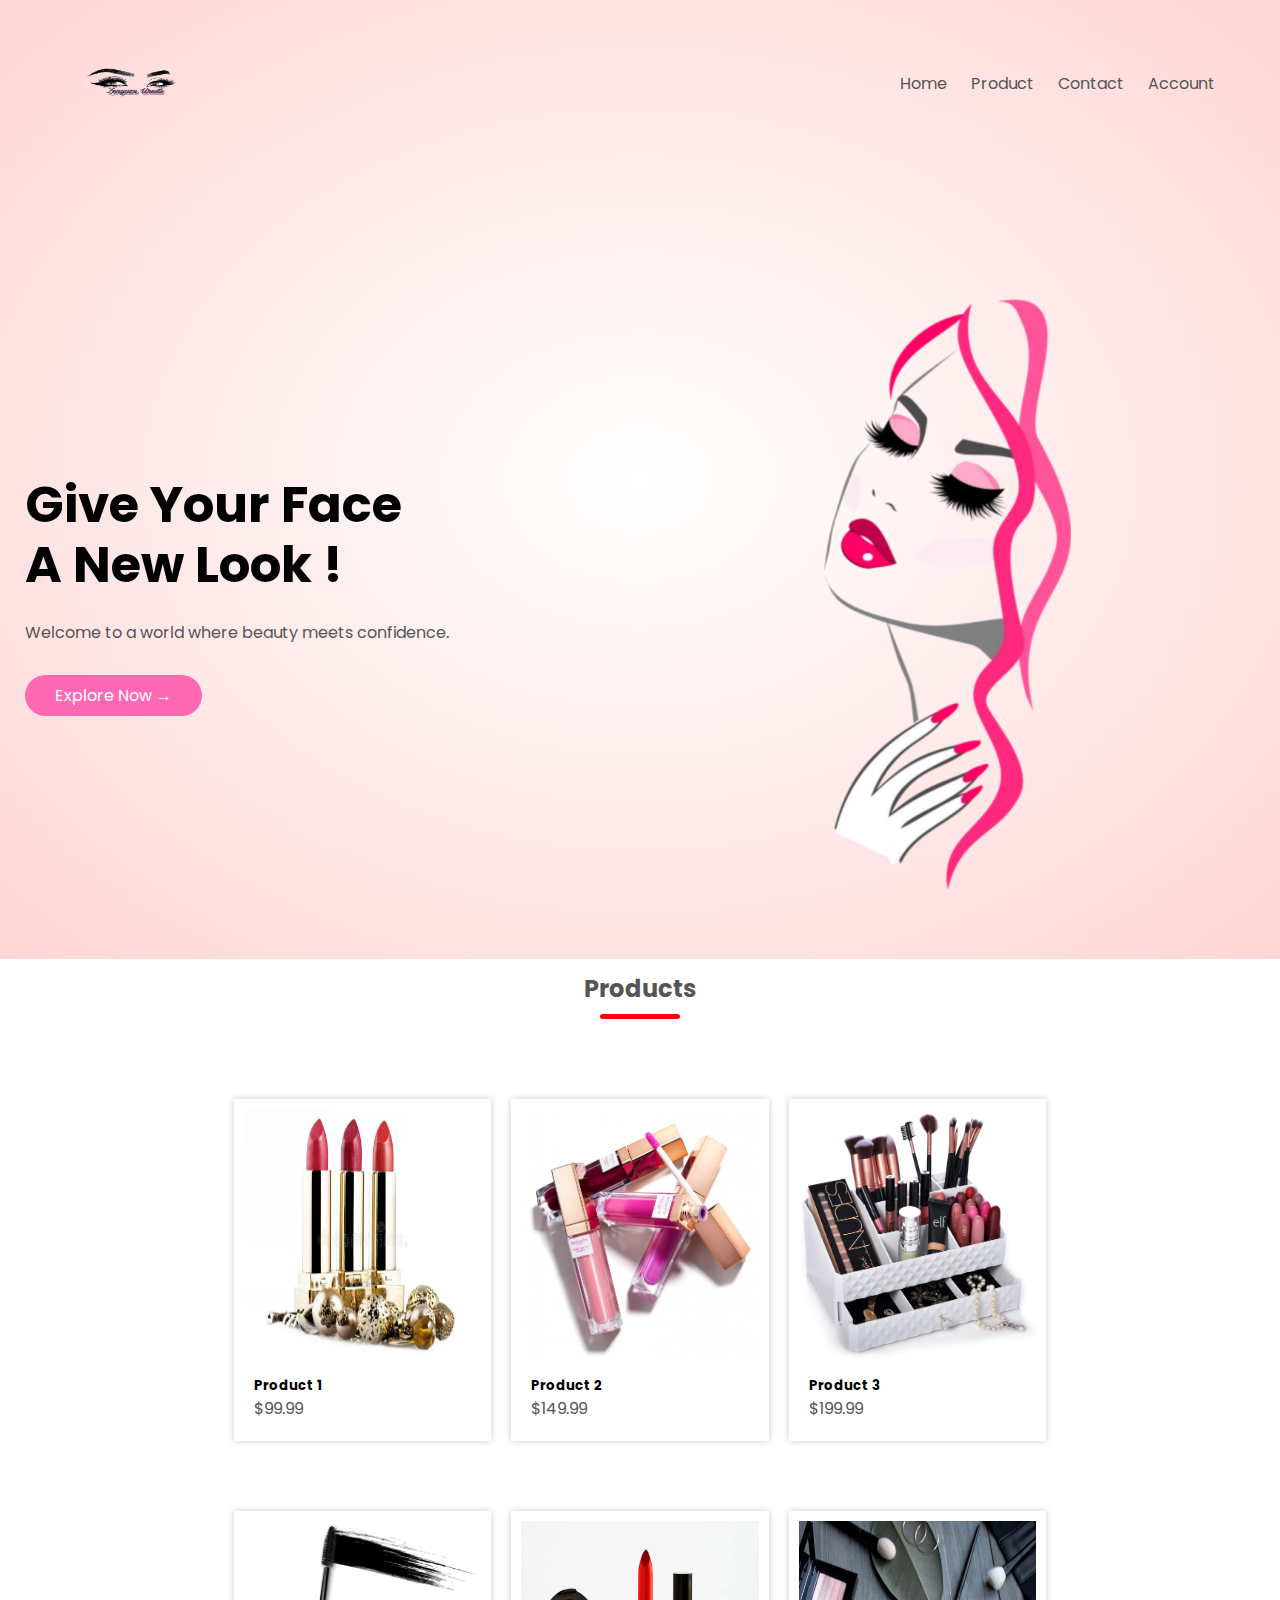
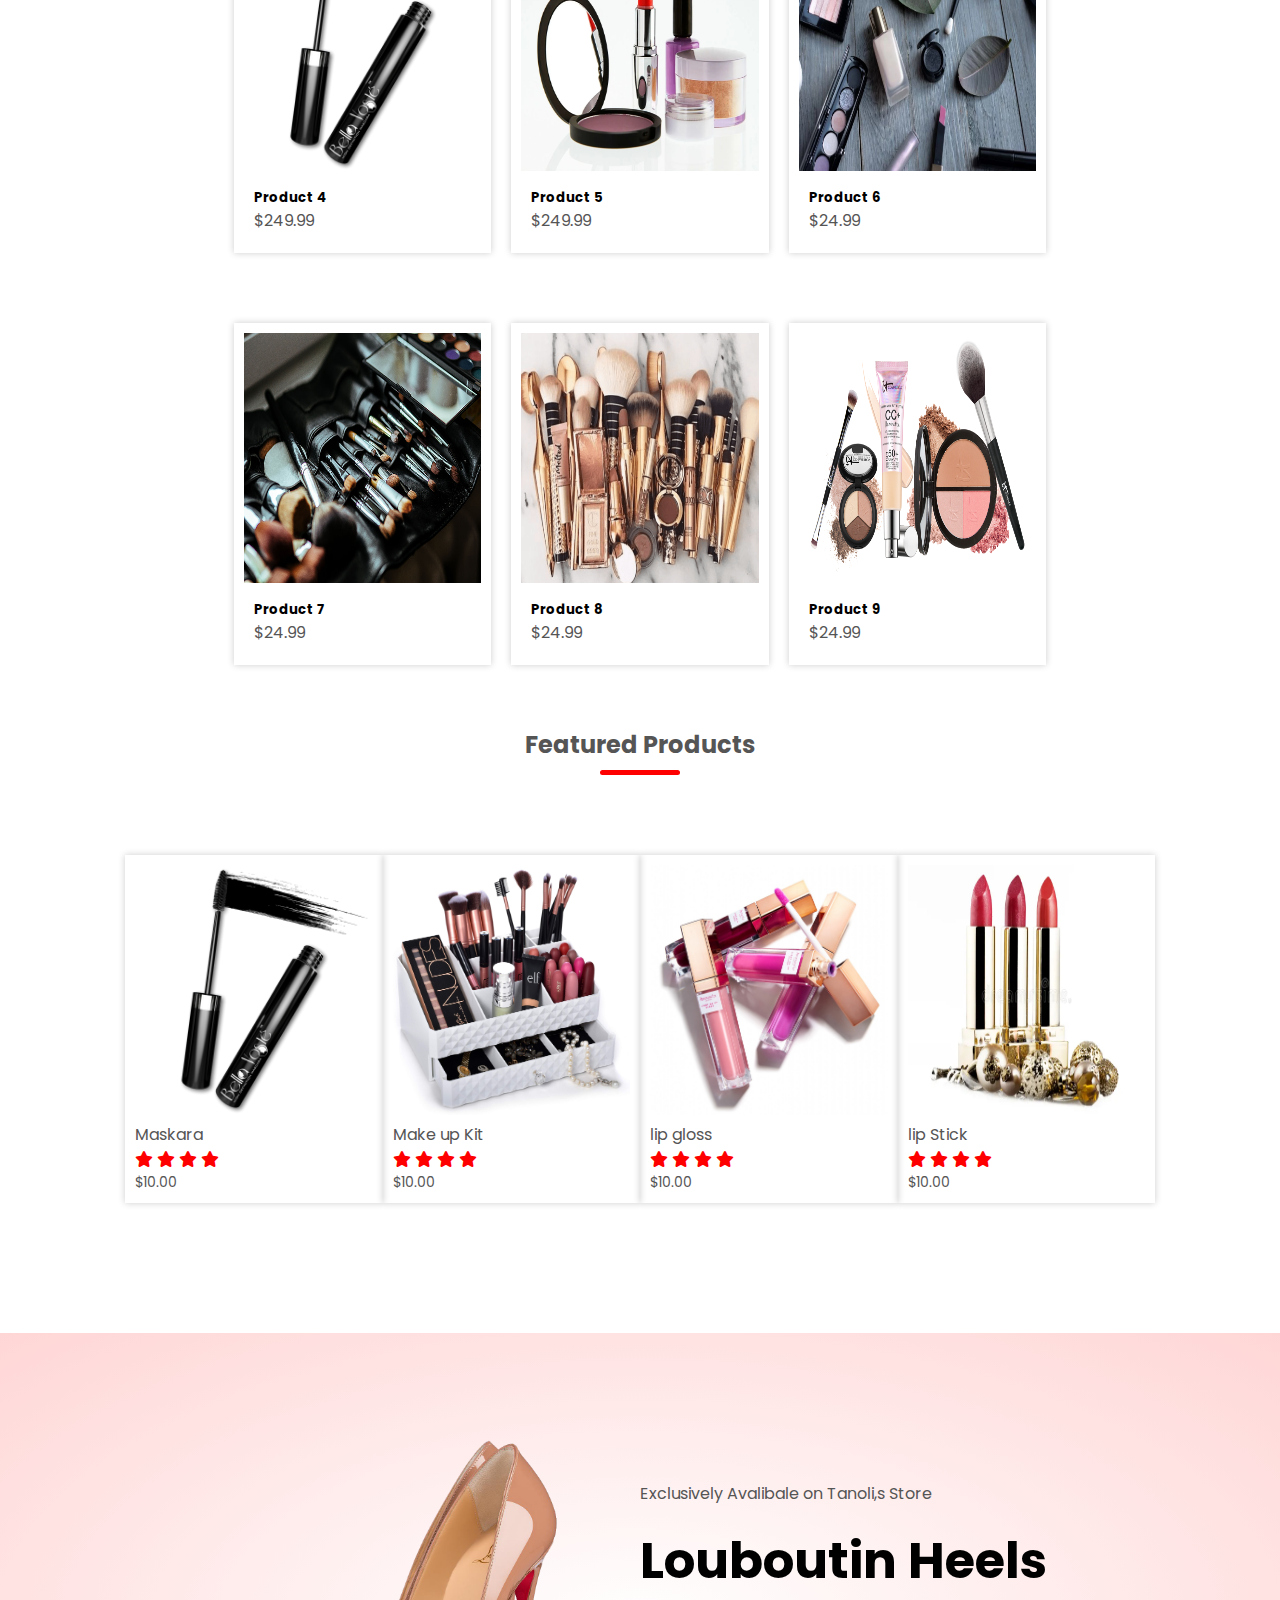
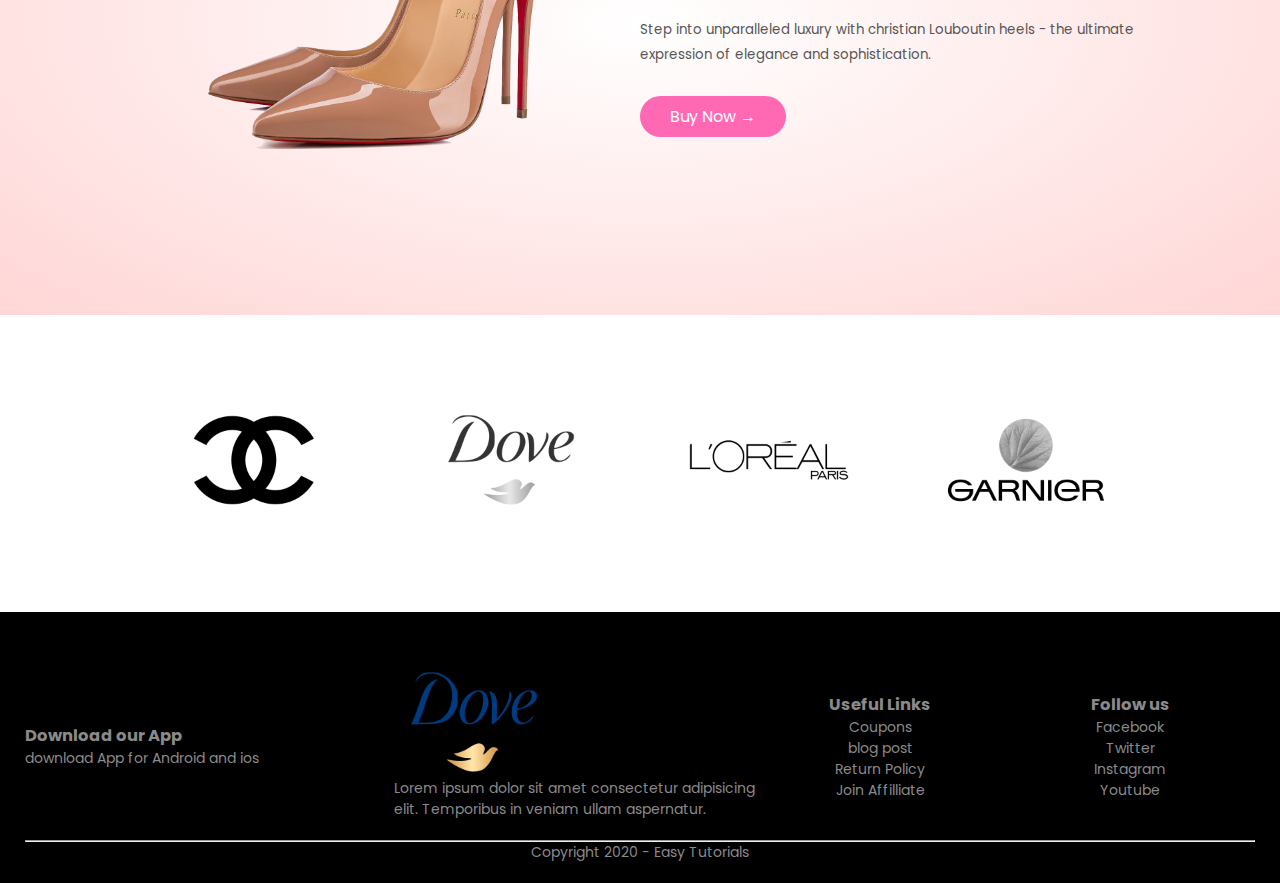
<file: index.html>
<!DOCTYPE html>
<html lang="en">

<head>
    <meta charset="UTF-8">
    <meta name="viewport" content="width=device-width, initial-scale=1.0">
    <title>Tanoli,s Store</title>
    <link rel="stylesheet" href="style.css">
    <link rel="preconnect" href="https://fonts.googleapis.com">
    <link rel="preconnect" href="https://fonts.gstatic.com" crossorigin>
    <link
        href="https://fonts.googleapis.com/css2?family=Poppins:ital,wght@0,100;0,200;0,300;0,400;0,500;0,600;0,700;0,800;0,900;1,100;1,200;1,300;1,400;1,500;1,600;1,700;1,800;1,900&display=swap"
        rel="stylesheet">
    <link rel="stylesheet" href="https://cdnjs.cloudflare.com/ajax/libs/font-awesome/6.7.2/css/all.min.css">
</head>

<body>
    <div class="header">
        <div class="container">
            <div class="navbar">
                <div class="logo">
                    <img src="/Picsart_25-01-17_10-52-00-467.png" alt="" width="180px" height="120px">
                </div>
                <nav>
                    <ul id="menulist">
                        <li><a href="aa">Home</a></li>
                        <li><a href="/all-product.html" target="_blank">Product</a></li>
                        <li><a href="aa">Contact</a></li>
                        <li><a href="/account.html">Account</a></li>
                    </ul>
                </nav>
                <!-- <a href="/cart.html"> <svg xmlns="http://www.w3.org/2000/svg" fill="none" viewBox="0 0 24 24"
                        stroke-width="1.5" stroke="currentColor" class="size-6">
                        <path stroke-linecap="round" stroke-linejoin="round"
                            d="M15.75 10.5V6a3.75 3.75 0 1 0-7.5 0v4.5m11.356-1.993 1.263 12c.07.665-.45 1.243-1.119 1.243H4.25a1.125 1.125 0 0 1-1.12-1.243l1.264-12A1.125 1.125 0 0 1 5.513 7.5h12.974c.576 0 1.059.435 1.119 1.007ZM8.625 10.5a.375.375 0 1 1-.75 0 .375.375 0 0 1 .75 0Zm7.5 0a.375.375 0 1 1-.75 0 .375.375 0 0 1 .75 0Z" />
                    </svg></a> -->
                <img src="/menu-icon-13.png" class="menu-icon" onclick="toggleMenu()">



            </div>

            <div class="row">
                <div class="col-2">
                    <h1>Give Your Face <br> A New Look !</h1>
                    <p>Welcome to a world where beauty meets confidence.</p><a href="" class="btn">Explore Now
                        &#8594;</a>
                </div>
                <div class="col-2">
                    <img src="/Picsart_25-01-17_10-40-11-146.png" alt="">
                </div>
            </div>
        </div>
    </div>
    <section id="products" class="containermy-5">
        <h2 class="title">Products</h2>
        <div id="products-grid" class="row"></div>
    </section>

    <!-- -------featured category------    -->

    <!-- <div class="category">
        <div class="small-container">
            <div class="row">
                <div class="col-3">
                    <img src="/makeup1.jpg" alt="">
                </div>
                <div class="col-3">
                    <img src="/makeup2.png" alt="">
                </div>
                <div class="col-3">
                    <img src="/makeup3.webp" alt="">
                </div>
            </div>
        </div>
    </div> -->

    <!-- --------featured products------ -->

    <div class="small-container">
        <h2 class="title">Featured Products</h2>
        <div class="row">
            <div class="col-4">
                <img src="/product4.png" alt="">
                <h4>Maskara</h4>
                <div class="rating">
                    <i class="fa fa-star"></i>
                    <i class="fa fa-star"></i>
                    <i class="fa fa-star"></i>
                    <i class="fa fa-star"></i>
                    <i class="fa fa-star-o"></i>
                </div>
                <p>$10.00</p>
            </div>


            <div class="col-4">
                <img src="/product3.jpg" alt="">
                <h4>Make up Kit</h4>
                <div class="rating">
                    <i class="fa fa-star"></i>
                    <i class="fa fa-star"></i>
                    <i class="fa fa-star"></i>
                    <i class="fa fa-star"></i>
                    <i class="fa fa-star-o"></i>
                </div>
                <p>$10.00</p>
            </div>

            <div class="col-4">
                <img src="/product2.jpg" alt="">
                <h4>lip gloss</h4>
                <div class="rating">
                    <i class="fa fa-star"></i>
                    <i class="fa fa-star"></i>
                    <i class="fa fa-star"></i>
                    <i class="fa fa-star"></i>
                    <i class="fa fa-star-o"></i>
                </div>
                <p>$10.00</p>
            </div>
            <div class="col-4">
                <img src="/product1.webp" alt="">
                <h4>lip Stick</h4>
                <div class="rating">
                    <i class="fa fa-star"></i>
                    <i class="fa fa-star"></i>
                    <i class="fa fa-star"></i>
                    <i class="fa fa-star"></i>
                    <i class="fa fa-star-o"></i>
                </div>
                <p>$10.00</p>
            </div>
        </div>
    </div>

    <!-- --------latest products----- -->
    <!-- <h2 class="title">latest Products</h2>
    <div class="row">
        <div class="col-4">
            <img src="/recentproduct4.jpg" alt="">
            <h4>Kit Bag</h4>
            <div class="rating">
                <i class="fa fa-star"></i>
                <i class="fa fa-star"></i>
                <i class="fa fa-star"></i>
                <i class="fa fa-star"></i>
                <i class="fa fa-star-o"></i>
            </div>
            <p>$10.00</p>
        </div>
        <div class="col-4">
            <img src="/recentproduct3.avif" alt="">
            <h4>Brush</h4>
            <div class="rating">
                <i class="fa fa-star"></i>
                <i class="fa fa-star"></i>
                <i class="fa fa-star"></i>
                <i class="fa fa-star"></i>
                <i class="fa fa-star-o"></i>
            </div>
            <p>$10.00</p>
        </div>
        <div class="col-4">
            <img src="/recentproduct2.webp" alt="">
            <h4>Mini kit</h4>
            <div class="rating">
                <i class="fa fa-star"></i>
                <i class="fa fa-star"></i>
                <i class="fa fa-star"></i>
                <i class="fa fa-star"></i>
                <i class="fa fa-star-o"></i>
            </div>
            <p>$10.00</p>
        </div>
        <div class="col-4">
            <img src="/recentproduct.jpeg" alt="">
            <h4>Bangels</h4>
            <div class="rating">
                <i class="fa fa-star"></i>
                <i class="fa fa-star"></i>
                <i class="fa fa-star"></i>
                <i class="fa fa-star"></i>
                <i class="fa fa-star-o"></i>
            </div>
            <p>$10.00</p>
        </div>
    </div> -->


    <!-- -------offer------ -->
    <div class="offer">
        <div class="small-container">
            <div class="row">
                <div class="col-2"><img src="/Louboutin-Heels-Transparent-PNG.png" alt="" class="offer-img">
                </div>
                <div class="col-2">
                    <p>Exclusively Avalibale on Tanoli,s Store</p>
                    <h1>Louboutin Heels</h1>
                    <small>Step into unparalleled luxury with christian Louboutin heels - the ultimate
                        expression of
                        elegance and sophistication.</small><br>
                    <a href="https://wa.me/923131177170" class="btn">Buy Now &#8594;</a>
                </div>
            </div>
        </div>
    </div>

    <!-- ------testimonial-----  -->
    <!-- <div class="testimonial">
        <div class="small-container">
            <div class="row">
                <div class="col-3">
                    <i class="fa fa-quote-left"></i>
                    <p>Lorem, ipsum dolor sit amet consectetur adipisicing elit. Voluptatem corrupti a officia quia?
                        Esse repellendus corrupti error beatae quaerat ipsum.</p>
                    <div class="rating">
                        <i class="fa fa-star"></i>
                        <i class="fa fa-star"></i>
                        <i class="fa fa-star"></i>
                        <i class="fa fa-star"></i>
                        <i class="fa fa-star-o"></i>
                    </div>
                    <img src="/dani.jpg" alt="">
                    <h3>Daniyal Tanoli</h3>
                    <p>Manager</p>

                </div> -->
    <!-- <div class="col-3">
                    <i class="fa fa-quote-left"></i>
                    <p>Lorem, ipsum dolor sit amet consectetur adipisicing elit. Voluptatem corrupti a officia quia?
                        Esse repellendus corrupti error beatae quaerat ipsum.</p>
                    <div class="rating">
                        <i class="fa fa-star"></i>
                        <i class="fa fa-star"></i>
                        <i class="fa fa-star"></i>
                        <i class="fa fa-star"></i>
                        <i class="fa fa-star"></i>
                    </div>
                    <img src="/shazi.jpg" alt="">
                    <h3>Shahzaib Tanoli</h3>
                    <p>Developer</p>
                </div>
            </div>
        </div>
    </div> -->

    <!-- --------brands------ -->
    <div class="brands">
        <div class="small-container">
            <div class="row">
                <div class="col-5">
                    <img src="/Chanel-Symbol.png" alt="">
                </div>
                <div class="col-5">
                    <img src="/Dove-Logo.png" alt="">
                </div>
                <div class="col-5">
                    <img src="/Emblema-Loreal.png" alt="">
                </div>
                <div class="col-5">
                    <img src="/Garnier-Emblem.png" alt="">
                </div>
            </div>
        </div>
    </div>

    <!-- -------footer------ -->
    <div class="footer">
        <div class="container">
            <div class="row">
                <div class="footer-col-1">
                    <h3>Download our App</h3>
                    <p>download App for Android and ios</p>
                </div>
                <div class="footer-col-2">
                    <img src="/Dove-Logo.png" alt="" width="160px" height="100px">
                    <p>Lorem ipsum dolor sit amet consectetur adipisicing elit. Temporibus in veniam ullam
                        aspernatur.
                    </p>
                </div>
                <div class="footer-col-3">
                    <h3>Useful Links</h3>
                    <ul>
                        <li>Coupons</li>
                        <li>blog post</li>
                        <li>Return Policy</li>
                        <li>Join Affilliate</li>
                    </ul>
                </div>
                <div class="footer-col-4">
                    <h3>Follow us</h3>
                    <ul>
                        <li>Facebook</li>
                        <li>Twitter</li>
                        <li>Instagram</li>
                        <li>Youtube</li>
                    </ul>
                </div>
            </div>
            <hr>
            <p class="Copyright">Copyright 2020 - Easy Tutorials</p>
        </div>
    </div>



    <script src="https://cdn.jsdelivr.net/npm/bootstrap@5.3.0/dist/js/bootstrap.bundle.min.js"></script>
    <script src="landing.js"></script>
</body>

</html>
</file>
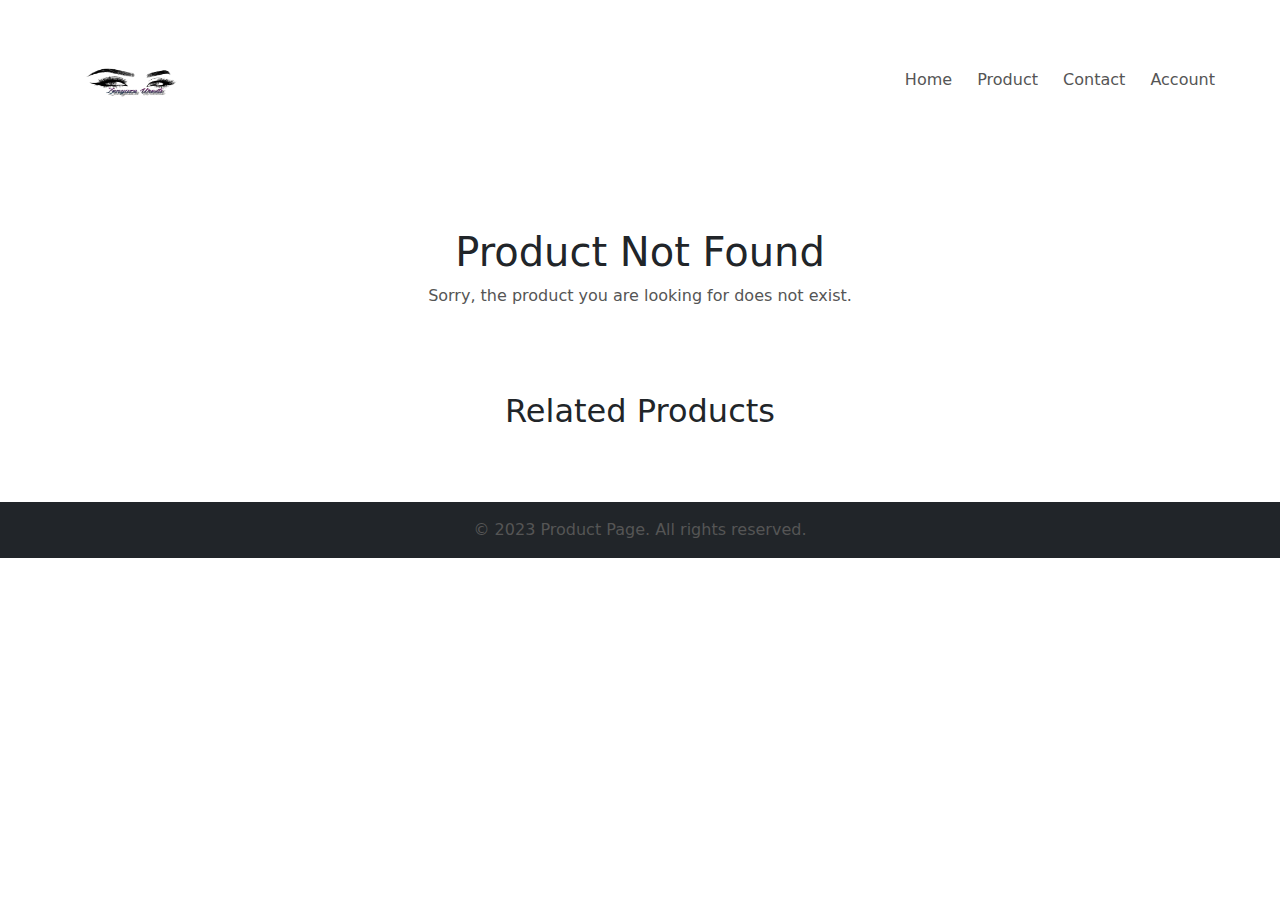
<file: product.html>
<!DOCTYPE html>
<html lang="en">

<head>
    <meta charset="UTF-8">
    <meta name="viewport" content="width=device-width, initial-scale=1.0">
    <title>Product Detail</title>
    <link href="https://cdn.jsdelivr.net/npm/bootstrap@5.3.0/dist/css/bootstrap.min.css" rel="stylesheet">
    <link rel="stylesheet" href="styles.css">
</head>

<body>
    <div class="container">
        <div class="navbar">
            <div class="logo">
                <img src="/Picsart_25-01-17_10-52-00-467.png" alt="" width="180px" height="120px">
            </div>
            <nav>
                <ul id="menulist">
                    <li><a href="/index.html" target="_blank">Home</a></li>
                    <li><a href="/allproduct.html">Product</a></li>
                    <li><a href="aa">Contact</a></li>
                    <li><a href="aa">Account</a></li>

                </ul>
            </nav>

            <img src="/menu-icon-13.png" class="menu-icon" onclick="toggleMenu()">
        </div>
    </div>





    <!-- Main Product Section -->
    <section id="product-detail" class="container my-5">
        <div class="row">
            <div class="col-md-6">
                <img id="product-image" src="" alt="Product Image" class="img-fluid">
            </div>
            <div class="col-md-6">
                <h1 id="product-name" class="display-4"></h1>
                <h4 id="product-price" class="text-danger"></h4>
                <h2 class="mt-4">Product Details</h2>
                <p id="product-description" class="lead"></p>
                <a href="https://wa.me/923131177170" id="wats-btn"><button type="button"
                        class="btn btn-outline-success">Order on WhatsApp</button></a>
            </div>
        </div>
    </section>

    <!-- Related Products Section -->
    <section id="related-products" class="container my-5">
        <h2 class="text-center mb-4">Related Products</h2>
        <div id="related-products-grid" class="row"></div>
    </section>


    <!-- Footer -->
    <footer class="bg-dark text-white text-center py-3">
        <p class="mb-0">&copy; 2023 Product Page. All rights reserved.</p>
    </footer>

    <script src="https://cdn.jsdelivr.net/npm/bootstrap@5.3.0/dist/js/bootstrap.bundle.min.js"></script>
    <script src="product.js"></script>
</body>

</html>
</file>
<file: style.css>
* {
    margin: 0;
    padding: 0;
    box-sizing: border-box;
}
body{
    font-family: "Poppins", serif;
}

.navbar {
    display: flex;
    align-items: center;
    padding: 20px;
}
nav{
    flex: 1;
    text-align: right;
}
nav ul {
    display: inline-block;
    list-style-type: none;

}

nav ul li {
    display: inline-block;
    margin-right: 20px;
}

a {
    text-decoration: none;
    color: #555;

}

p {
    color: #555;
}
.size-6{
    height: 30px;
    width: 30px;
}
.container {
    max-width: 1300px;
    margin: auto;
    padding-left: 25px;
    padding-right: 25px;
}

.row {
    display: flex;
    align-items: center;
    flex-wrap: wrap;
    justify-content: space-around;
}

.col-2 {
    flex-basis: 50%;
    min-width: 300px;
}
.col-2 img {
    max-width: 100%;
    height: auto;
    padding: 50px 0px;
}
.col-2 h1 {
    font-size: 50px;
    line-height: 60px;
    margin: 25px 0px;
}
.btn{
    display: inline-block;
    background:#ff69b4;
    color: #fff;
    padding: 8px 30px;
    margin: 30px 0;
    border-radius: 30px;
    transition: background 0.5s;
}
.btn:hover{
    background: #563434;
}
.header{
    background: radial-gradient( #fff,#ffd6d6);
}
.header .row {
    margin-top: 70px; 
}
.category{
    margin: 70px 0;
}
.col-3{
    flex-basis: 30%;
    min-width: 250px;
    margin-bottom: 30px;
}
.col-3 img {
    width: 100%;
}
.small-container{
    max-width: 1080px;
    margin: auto;
    padding: 0 25px;
}
.col-4{
    flex-basis: 25%;
    padding: 10px;
    min-width: 200px;
    margin-bottom: 50px;
    transition: transform 0.5s;
    box-shadow: 0px 0px 7px rgb(0,0,0,0.2) ;
    border-radius: 5px solid black;
}
.col-4 img {
    width: 100%;
    height: 250px;
}
.title{
    text-align: center;
    margin: 0 auto 80px;
    position: relative;
    line-height: 60px;
    color: #555;
}
.title::after{
    content: '';
    background: red;
    width: 80px;
    height: 5px;
    border-radius: 5px;
    position: absolute;
    bottom: 0;
    left: 50%;
    transform: translateX(-50%);
}
h4{
    color: #555;
    font-weight: normal;
}
.col-4 p{
    font-size: 14px;
}
.rating .fa {
    color: red;

}
.col-4:hover{
    transform: translateY(-5px);
}
/* -----offer---- */
.offer{
    background: radial-gradient(#fff,#ffd6d6);
    margin-top: 80px;
    padding: 30px 0;
}
.col-2 .offer-img{
    padding: 50px;
}
small {
    color: #555;
}
.testimonial{
    padding: 100px;
}
.testimonial .col-3{
    text-align: center;
    padding: 40px 20px;
    box-shadow: 0 0 20px 0px rgba (0,0,0,0.1);
    cursor: pointer;
    transition: transform 0.8;
    
}
.testimonial .col-3 img{
    width: 50px;
    margin-top: 20px;
    border-radius: 50%;
}
.testimonial .col-3:hover{
    transform: translateY(-10px);
}
.fa .fa-qoute-left{
    font-size: 34px;
    color: #ff523b;
}
.col-3 p {
    font-size: 12px;
    margin: 12px 0;
    color: #777;
}
.testimonial .col-3 h3 {
    font-weight: 600;
    color: #555;
}

/* -------brands------ */
.brands{
    margin: 100px auto;
}
.col-5{
    width: 160px;

}
.col-5 img{
    width: 100%;
    cursor: pointer;
    filter: grayscale(100%);
}
.col-5 img:hover {
    filter: grayscale(0);
}
/* ---------footer---- */
.footer{
    background: #000;
    color: #8a8a8a;
    font-size: 14px;
    padding: 60px 0 20px;
}
.footer p{
    color: #8a8a8a;
}
footer h3 {
    color: #fff;
    margin-bottom:20px;
}
.footer-col-1, .footer-col-2, .footer-col-3, .footer-col-4{
    min-width: 250px;
    margin-bottom: 20px;

}
.footer-col-1{
    flex-basis: 30%;
}
.footer-col-2{
    flex: 1;
    align-items: center;
}
.footer-col2-img{
    width: 180px;
    margin-bottom:20px;
}
.footer-col-3, .footer-col-4{
    flex-basis: 12%;
    text-align: center;
}
ul{
    list-style-type: none;
}
footer hr{
    border: none;
    background: #b5b5b5;
    height: 1px;
    margin: 20px 0;

}
.Copyright{
    text-align: center;
}
.menu-icon{
    width: 28px;
    margin-left: 20px;
    display: none;
}
/* -----all-product---- */
.row-2{
    justify-content: space-between;
    margin: 100px auto 50px;
}
select{
    border: 1px solid red;
    padding: 5px;
    
}
select:focus{
    outline: none;
}
.page-btn{
    margin: 0 auto 80px;
}
.page-btn span{
    display: inline-block;
    border: 1px solid red;
    margin-left: 10px;
    width: 40px;
    height:40px;
    text-align: center;
    line-height: 40px;
    cursor: pointer;

}
.page-btn span:hover{
    background: red;
    color: #fff;
}

/* ----single-product-details---- */
.single-product{
    margin-top: 80px;
}
.single-product .col-2 img{
    padding: 0;
}
.single-product .col-2{
    padding: 20px;
}
.single-product h4{
    margin: 20px 0;
    font-size: 22px;
    font-weight: bold;
}
.single-product select{
    display: block;
    padding: 10px;
    margin-top: 20px;
}
.single-product input{
    width: 50px;
    height: 40px;
    padding-left: 10px;
    font-size: 20px;
    margin-right: 10px;
    border: 1px solid red;
}
input:focus{
    outline: none;
}
.single-product .fa{
    color: red;
    margin-left: 10px;
}
.small-img-row{
    display: flex;
    justify-content: space-between;
}
.small-img-col{
    flex-basis: 24%;
    cursor: pointer;

}

/* ----cart-items----- */

.cart-page{
    margin: 80px auto;
}
table{
    width: 100%;
    border-collapse: collapse;
}
.cart-info{
    display: flex;
    flex-wrap: wrap;
}
th{
    text-align: left;
    padding: 5px;
    color: #fff;
    background: red;
    font-weight: normal;

}
td{
    padding: 10px 5px;
}
td input{
    width: 40px;
    height: 30px;
    padding: 5px;
}
td a{
    color: red;
    font-size: 12px;
}
td img{
    width: 80px;
    height: 80px;
    margin-right: 10px;
}
.total-price{
    display: flex;
    justify-content: flex-end;
}
.total-price table{
    border-top: 3px solid red;
    width: 100%;
    max-width: 400px;
}
td:last-child{
    text-align: right;
}
th:last-child{
    text-align: right;
}

/* ------account--page---- */
.account-page{
    padding: 50px 0;
    background: radial-gradient(#fff,#ffd6d6);
}
.form-container{
    background: #fff;
    width: 300px;
    height: 400px;
    position: relative;
    text-align: center;
    padding: 20px 0;
    margin: auto;
    box-shadow: 0 0 20px rgba (0,0,0,0.1);
}
.form-container span{
    font-weight: bold;
    padding: 0 10px;
    color: #555;
    cursor: pointer;
    width: 100px;
    display: inline-block;
}
.form-btn{
    display: inline-block;
}
.form-container form{
    max-width: 300px;
    padding: 0 20px;
    position: absolute;
    top: 130px;
}
form input{
    width: 100%;
    height: 30px;
    margin: 10px 0;
    padding: 0 10px;
    border: 1px solid #ccc;
}
form .btn{
    width: 100%;
    border: none;
    margin: 10px 0;
}
form .btn:focus{
    outline: none;
}
#LoginForm{
    left:-300px;
}
#RegForm{
    left: 0;
}
form a{
    font-size: 12px;
}
#indicator{
    width: 100px;
    border: none;
    background: red;
    height: 3px;
    margin-top: 8px;
    transform: translateX(100px);
}


/* Custom Styles */
#product-detail {
    padding: 20px;
}

#product-image {
    max-width: 100%;
    height: auto;
    border-radius: 10px;
}

#products-grid {
    display: flex;
    flex-wrap: wrap;
    gap: 20px;
    justify-content: center;
}

.containermy-5{
    max-width: 1080px;
    margin: auto;
    padding: 0 25px;
}



.card {
    flex-basis: 25%;
    padding: 10px;
    min-width: 200px;
    margin-bottom: 50px;
    transition: transform 0.5s;
    box-shadow: 0px 0px 7px rgb(0,0,0,0.2) ;
    border-radius: 5px solid black;
}

.card:hover {
    transform: scale(1.05);
}

.card-img-top {
    width: 100%;
    height:250px ;
    /* padding: 50px 0px; */
    /* object-fit: cover; */
}
.card-body{
    padding: 10px;
}

/* -----------media quarey for menuu ---- */

@media only screen and (max-width:800px) {

    nav ul{
        position: absolute;
        top: 70px;
        left: 0;
        background: #333;
        width: 100%;
        overflow: hidden;
        transition: all 0.5s;
    }
    nav ul li{
        display: block;
        margin-right: 50px;
        margin-top: 10px;
        margin-bottom: 10px;
    }
    nav ul li a{
        color: #fff;
    }
    .menu-icon{
        display: block;
        cursor: pointer;
    }
    
}
/* --------media query less then 600 ------- */

@media only screen and (max-width:600px) {
    .row{
        text-align: center;
        
    }
    .col-2 , .col-3, .col-4{
        flex-basis: 100%;
    }
    .single-product .row{
        text-align: left;

    }
    .single-product .col-2{
        padding: 20px 0;
    }
    .single-product h1{
        font-size: 26px;
        line-height: 32px;
    }
    .cart-info p{
        display: none;
    }
}
</file>
<file: styles.css>
/* navbar */



.navbar {
    display: flex;
    align-items: center;
    padding: 20px;
}
nav{
    flex: 1;
    text-align: right;
}
nav ul {
    display: inline-block;
    list-style-type: none;

}

nav ul li {
    display: inline-block;
    margin-right: 20px;
}

a {
    text-decoration: none;
    color: #555;

}

p {
    color: #555;
}
.size-6{
    height: 30px;
    width: 30px;
}
.container {
    max-width: 1300px;
    margin: auto;
    padding-left: 25px;
    padding-right: 25px;
}
.row {
    display: flex;
    align-items: center;
    flex-wrap: wrap;
    justify-content: space-around;
}
.menu-icon{
    width: 28px;
    margin-left: 20px;
    display: none;
}


/* Custom Styles */
#product-detail {
    padding: 20px;
}

#product-image {
    max-width: 100%;
    height: auto;
    border-radius: 10px;
}

#related-products-grid {
    display: flex;
    flex-wrap: wrap;
    gap: 20px;
    justify-content: center;
}

.card {
    flex-basis: 25%;
    padding: 10px;
    min-width: 200px;
    margin-bottom: 50px;
    transition: transform 0.5s;
    box-shadow: 0px 0px 7px rgb(0,0,0,0.2) ;
    border-radius: 5px solid black;
}

.card:hover {
    transform: scale(1.05);
}

.card-img-top {
    width: 100%;
    height:250px ;
    background-size: 100% 100%;
    /* padding: 50px 0px; */
    /* object-fit: cover; */
}
.card-body{
    padding: 10px;
}
/* ---------footer---- */
.footer{
    background: #000;
    color: #8a8a8a;
    font-size: 14px;
    padding: 60px 0 20px;
}
.footer p{
    color: #8a8a8a;
}
footer h3 {
    color: #fff;
    margin-bottom:20px;
}
.footer-col-1, .footer-col-2, .footer-col-3, .footer-col-4{
    min-width: 250px;
    margin-bottom: 20px;

}
.footer-col-1{
    flex-basis: 30%;
}
.footer-col-2{
    flex: 1;
    align-items: center;
}
.footer-col2-img{
    width: 180px;
    margin-bottom:20px;
}
.footer-col-3, .footer-col-4{
    flex-basis: 12%;
    text-align: center;
}
ul{
    list-style-type: none;
}
footer hr{
    border: none;
    background: #b5b5b5;
    height: 1px;
    margin: 20px 0;

}
.Copyright{
    text-align: center;
}
.menu-icon{
    width: 28px;
    margin-left: 20px;
    display: none;
}
.menu-icon{
    width: 28px;
    margin-left: 20px;
    display: none;
}
/* Custom Styles */
#product-detail {
    padding: 20px;
}

#product-image {
    max-width: 100%;
    height: auto;
    border-radius: 10px;
}

#related-products-grid {
    display: flex;
    flex-wrap: wrap;
    gap: 20px;
    justify-content: center;
}

/* Custom Styles */
#all-products {
    padding: 20px;
}

#all-products-grid {
    display: flex;
    flex-wrap: wrap;
    gap: 20px;
    justify-content: center;
}
#wats-btn{
    color: darkgreen;
}
#wats-btn:hover{
    color: #fff;
    
}

@media only screen and (max-width:800px) {

    nav ul{
        position: absolute;
        top: 70px;
        left: 0;
        background: #333;
        width: 100%;
        overflow: hidden;
        transition: all 0.5s;
    }
    nav ul li{
        display: block;
        margin-right: 50px;
        margin-top: 10px;
        margin-bottom: 10px;
    }
    nav ul li a{
        color: #fff;
    }
    .menu-icon{
        display: block;
        cursor: pointer;
    }
    
}
@media only screen and (max-width:600px) {
    .row{
        text-align: center;
        
    }
    .col-2 , .col-3, .col-4{
        flex-basis: 100%;
    }
    .single-product .row{
        text-align: left;

    }
    .single-product .col-2{
        padding: 20px 0;
    }
    .single-product h1{
        font-size: 26px;
        line-height: 32px;
    }
    .cart-info p{
        display: none;
    }
    .text-center-mb-4{
        text-align: center;
    }
}
</file>
